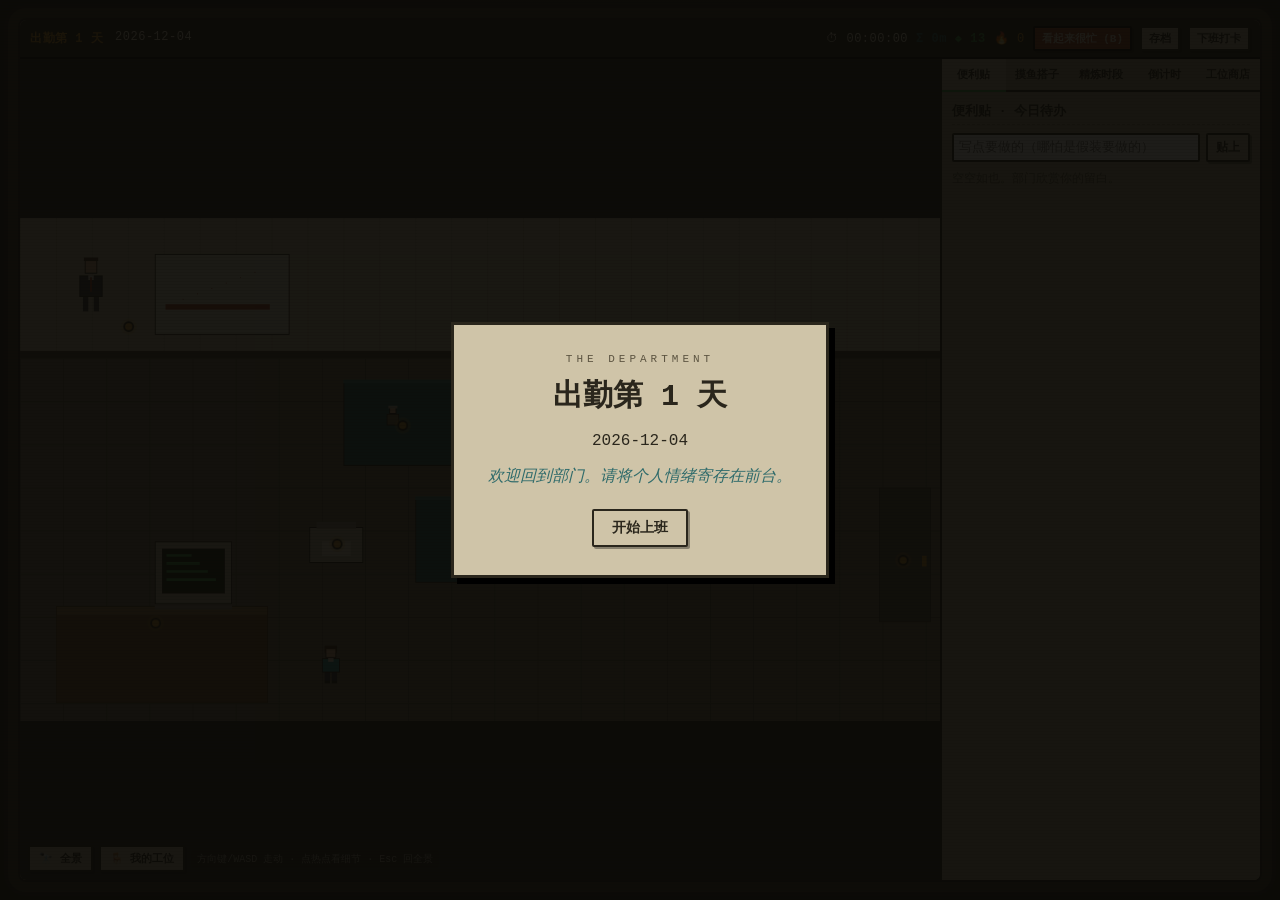
<file: index.html>
<!DOCTYPE html>
<html lang="zh-CN">
<head>
  <meta charset="UTF-8" />
  <meta name="viewport" content="width=device-width, initial-scale=1.0" />
  <title>THE DEPARTMENT — 部门</title>
  <link rel="stylesheet" href="./css/styles.css" />
</head>
<body>
  <!-- CRT 外壳：占位，可被 assets/ui-crt-bezel.png 替换 -->
  <div id="crt">
    <div id="app">
      <!-- 顶栏：日期 / 出勤 / 工分 / 连续出勤 -->
      <header id="topbar">
        <div class="tb-left">
          <span id="tb-day">出勤第 — 天</span>
          <span id="tb-date">————</span>
        </div>
        <div class="tb-right">
          <span id="tb-clock" title="今日在岗时长">⏱ 00:00:00</span>
          <span id="tb-total" title="截止目前累计在岗时长（含今天）">Σ 0m</span>
          <span id="tb-gongfen" title="工时">◆ 0</span>
          <span id="tb-streak" title="连续出勤">🔥 0</span>
          <button id="btn-bosskey" title="老板键：按 B 或 ` 快速切换，任意键恢复">看起来很忙 (B)</button>
          <button id="btn-saveio" title="导出/导入存档（换设备、清缓存的兜底）">存档</button>
          <button id="btn-clockout" title="下班打卡">下班打卡</button>
        </div>
      </header>

      <main id="main">
        <!-- 左：工位场景 -->
        <section id="stage-wrap">
          <div id="stage"><!-- 场景与精灵由 scene.js 注入 --></div>
          <div id="bubble" class="hidden"><span id="bubble-text"></span></div>
        </section>

        <!-- 右：工具面板 -->
        <aside id="tools">
          <nav id="tabs">
            <button class="tab active" data-tab="sticky">便利贴</button>
            <button class="tab" data-tab="pet">摸鱼搭子</button>
            <button class="tab" data-tab="pomodoro">精炼时段</button>
            <button class="tab" data-tab="countdown">倒计时</button>
            <button class="tab" data-tab="shop">工位商店</button>
          </nav>
          <div class="tabpanes">
            <div class="pane active" data-pane="sticky" id="pane-sticky"></div>
            <div class="pane" data-pane="pet" id="pane-pet"></div>
            <div class="pane" data-pane="pomodoro" id="pane-pomodoro"></div>
            <div class="pane" data-pane="countdown" id="pane-countdown"></div>
            <div class="pane" data-pane="shop" id="pane-shop"></div>
          </div>
        </aside>
      </main>
    </div>

    <!-- 扫描线 / 暗角 后处理层 -->
    <div id="crt-fx"></div>
  </div>

  <!-- 早安屏 -->
  <div id="screen-morning" class="screen hidden">
    <div class="screen-card">
      <div class="screen-head">THE DEPARTMENT</div>
      <h1 id="morning-day">新的一天</h1>
      <p id="morning-date"></p>
      <p id="morning-quip" class="quip"></p>
      <button id="btn-start-day">开始上班</button>
    </div>
  </div>

  <!-- 下班结算屏 -->
  <div id="screen-summary" class="screen hidden">
    <div class="screen-card">
      <div class="screen-head">今 日 考 勤 单</div>
      <h1>下班</h1>
      <ul id="summary-stats"></ul>
      <p id="summary-quip" class="quip"></p>
      <button id="btn-close-summary">打卡离开</button>
    </div>
  </div>

  <!-- 老板键假屏 -->
  <div id="bosskey" class="hidden">
    <div id="bosskey-fake"><!-- bosskey.js 注入假报表，可被 assets/ui-bosskey-fakescreen.png 替换 --></div>
    <div id="bosskey-hint">按任意键 / 点击 恢复</div>
  </div>

  <script type="module" src="./js/main.js"></script>
</body>
</html>
</file>
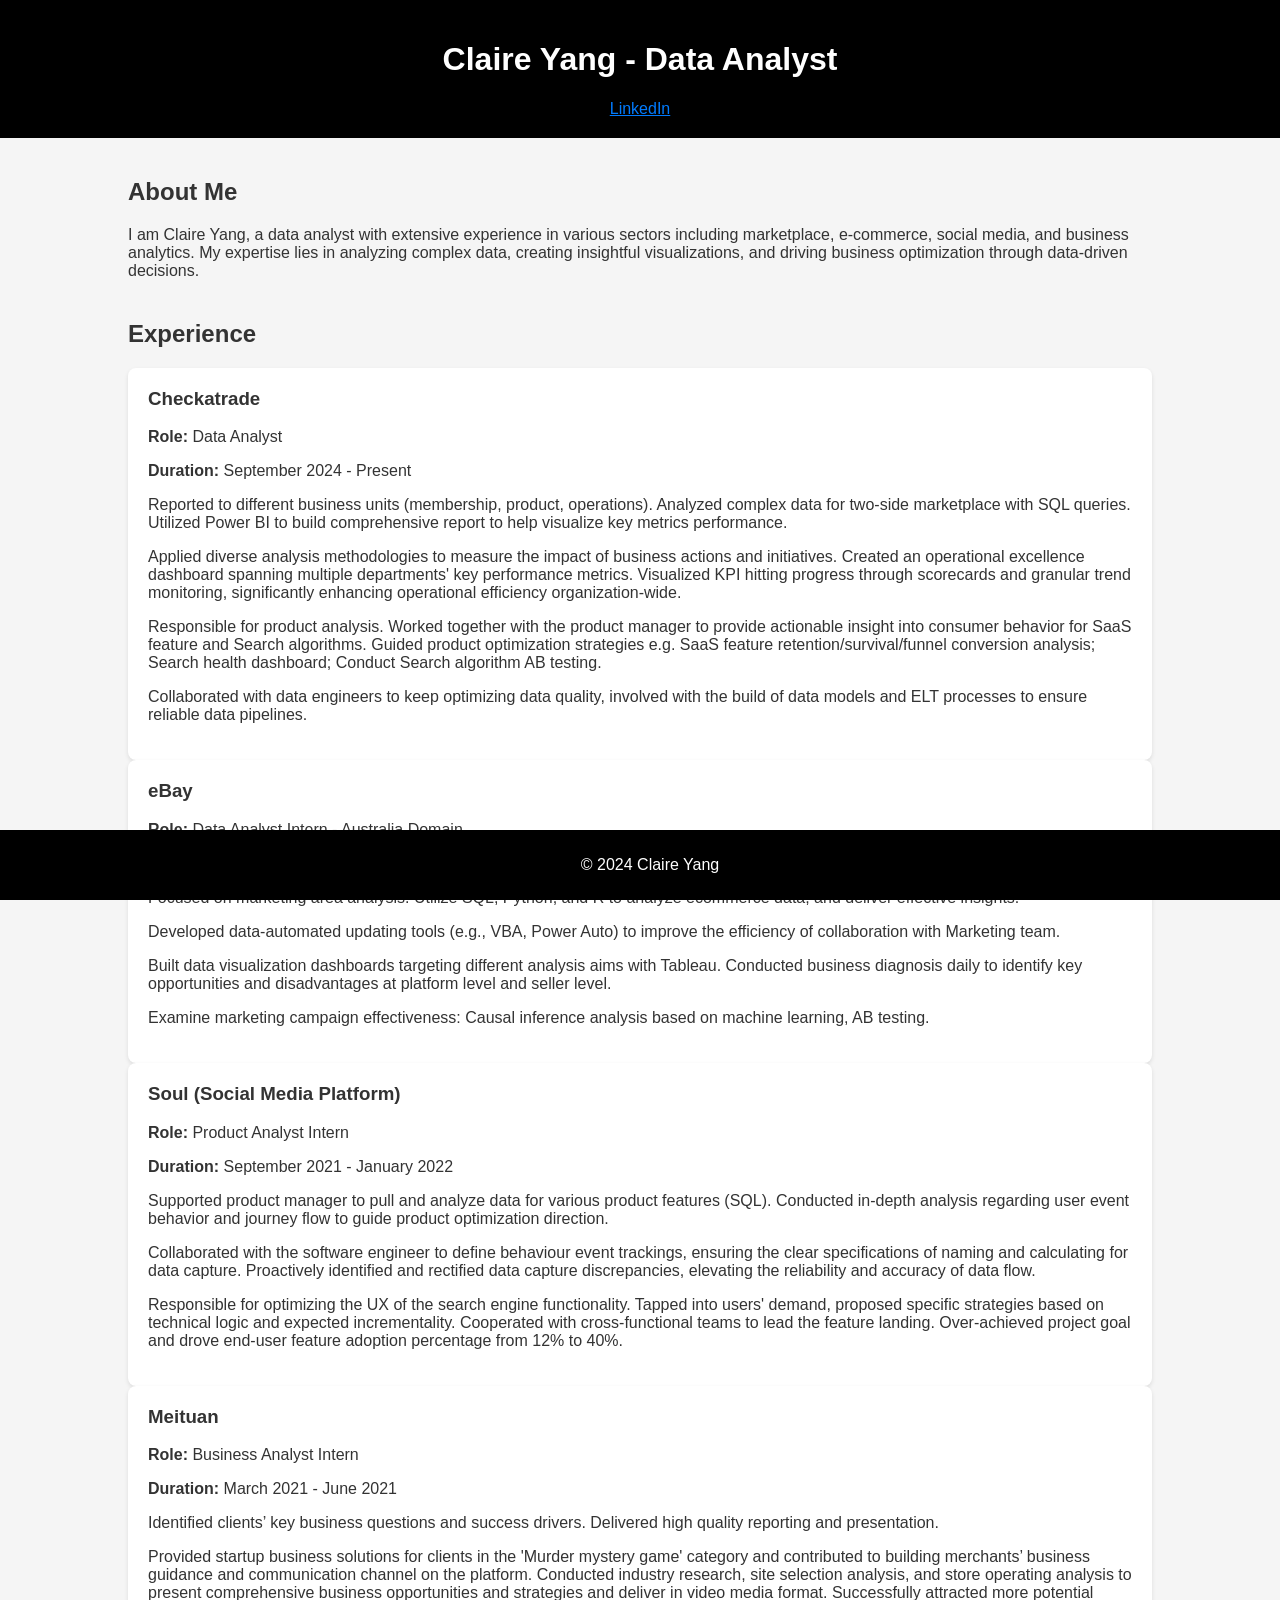
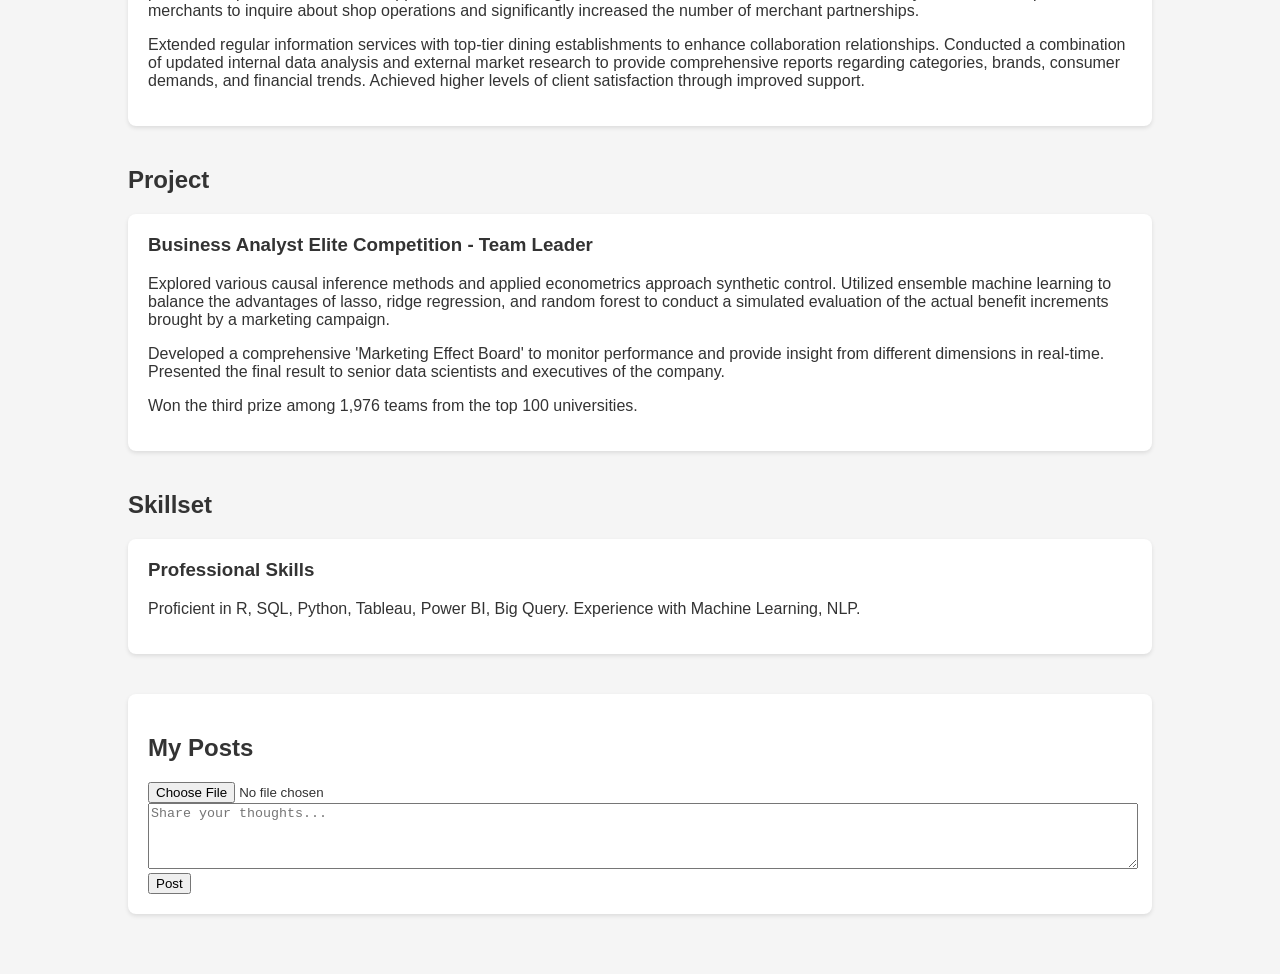
<file: qq.html>
<!DOCTYPE html>
<html lang="en">
<head>
    <meta charset="UTF-8">
    <meta name="viewport" content="width=device-width, initial-scale=1.0">
    <title>Claire Yang - Data Analyst</title>
    <style>
        body {
            font-family: Arial, sans-serif;
            margin: 0;
            padding: 0;
            background-color: #f5f5f5;
            color: #333;
        }
        header {
            background-color: #000;
            color: #fff;
            padding: 20px;
            text-align: center;
        }
        header h1 {
            color: #fff;
        }
        .container {
            width: 80%;
            margin: 0 auto;
            padding: 20px;
        }
        h1, h2, h3 {
            color: #333;
        }
        .section {
            margin-bottom: 40px;
        }
        .experience, .project, .skills, .posts-section {
            background-color: #fff;
            padding: 20px;
            border-radius: 8px;
            box-shadow: 0 2px 4px rgba(0, 0, 0, 0.1);
        }
        .experience h3, .project h3, .skills h3 {
            margin-top: 0;
        }
        footer {
            background-color: #000;
            color: #fff;
            text-align: center;
            padding: 10px;
            position: fixed;
            width: 100%;
            bottom: 0;
        }
        a {
            color: #007bff;
        }
        .post {
            border: 1px solid #ccc;
            padding: 10px;
            margin-bottom: 10px;
            border-radius: 8px;
            background-color: #f9f9f9;
            position: relative;
        }
        .post img {
            max-width: 400px; /* 限制图片最大宽度为 200px */
            max-height: 400px; /* 限制图片最大高度为 200px */
            height: auto;
            display: block;
            margin-top: 10px;
        }
        .delete-btn {
            position: absolute;
            top: 10px;
            right: 10px;
            background: #ff4d4d;
            color: #fff;
            border: none;
            border-radius: 4px;
            cursor: pointer;
        }
    </style>
</head>
<body>

<header>
    <h1>Claire Yang - Data Analyst</h1>
    <nav>
        <a href="https://www.linkedin.com/in/claire-yang-a37245169/" target="_blank">LinkedIn</a>
    </nav>
</header>

<div class="container">
    <section class="section">
        <h2>About Me</h2>
        <p>I am Claire Yang, a data analyst with extensive experience in various sectors including marketplace, e-commerce, social media, and business analytics. My expertise lies in analyzing complex data, creating insightful visualizations, and driving business optimization through data-driven decisions.</p>
    </section>

    <section class="section">
        <h2>Experience</h2>
        <div class="experience">
            <h3>Checkatrade</h3>
            <p><strong>Role:</strong> Data Analyst</p>
            <p><strong>Duration:</strong> September 2024 - Present</p>
            <p>Reported to different business units (membership, product, operations). Analyzed complex data for two-side marketplace with SQL queries. Utilized Power BI to build comprehensive report to help visualize key metrics performance.</p>
            <p>Applied diverse analysis methodologies to measure the impact of business actions and initiatives. Created an operational excellence dashboard spanning multiple departments' key performance metrics. Visualized KPI hitting progress through scorecards and granular trend monitoring, significantly enhancing operational efficiency organization-wide.</p>
            <p>Responsible for product analysis. Worked together with the product manager to provide actionable insight into consumer behavior for SaaS feature and Search algorithms. Guided product optimization strategies e.g. SaaS feature retention/survival/funnel conversion analysis; Search health dashboard; Conduct Search algorithm AB testing.</p>
            <p>Collaborated with data engineers to keep optimizing data quality, involved with the build of data models and ELT processes to ensure reliable data pipelines.</p>
        </div>

        <div class="experience">
            <h3>eBay</h3>
            <p><strong>Role:</strong> Data Analyst Intern - Australia Domain</p>
            <p><strong>Duration:</strong> August 2020 - May 2021</p>
            <p>Focused on marketing area analysis. Utilize SQL, Python, and R to analyze ecommerce data, and deliver effective insights.</p>
            <p>Developed data-automated updating tools (e.g., VBA, Power Auto) to improve the efficiency of collaboration with Marketing team.</p>
            <p>Built data visualization dashboards targeting different analysis aims with Tableau. Conducted business diagnosis daily to identify key opportunities and disadvantages at platform level and seller level.</p>
            <p>Examine marketing campaign effectiveness: Causal inference analysis based on machine learning, AB testing.</p>
        </div>

        <div class="experience">
            <h3>Soul (Social Media Platform)</h3>
            <p><strong>Role:</strong> Product Analyst Intern</p>
            <p><strong>Duration:</strong> September 2021 - January 2022</p>
            <p>Supported product manager to pull and analyze data for various product features (SQL). Conducted in-depth analysis regarding user event behavior and journey flow to guide product optimization direction.</p>
            <p>Collaborated with the software engineer to define behaviour event trackings, ensuring the clear specifications of naming and calculating for data capture. Proactively identified and rectified data capture discrepancies, elevating the reliability and accuracy of data flow.</p>
            <p>Responsible for optimizing the UX of the search engine functionality. Tapped into users' demand, proposed specific strategies based on technical logic and expected incrementality. Cooperated with cross-functional teams to lead the feature landing. Over-achieved project goal and drove end-user feature adoption percentage from 12% to 40%.</p>
        </div>

        <div class="experience">
            <h3>Meituan</h3>
            <p><strong>Role:</strong> Business Analyst Intern</p>
            <p><strong>Duration:</strong> March 2021 - June 2021</p>
            <p>Identified clients’ key business questions and success drivers. Delivered high quality reporting and presentation.</p>
            <p>Provided startup business solutions for clients in the 'Murder mystery game' category and contributed to building merchants’ business guidance and communication channel on the platform. Conducted industry research, site selection analysis, and store operating analysis to present comprehensive business
 opportunities and strategies and deliver in video media format. Successfully attracted more potential merchants to inquire about shop operations and significantly increased the number of merchant partnerships.</p>
            <p>Extended regular information services with top-tier dining establishments to enhance collaboration relationships. Conducted a combination of updated internal data analysis and external market research to provide comprehensive reports regarding categories, brands, consumer demands, and financial trends. Achieved higher levels of client satisfaction through improved support.</p>
        </div>
    </section>

    <section class="section">
        <h2>Project</h2>
        <div class="project">
            <h3>Business Analyst Elite Competition - Team Leader</h3>
            <p>Explored various causal inference methods and applied econometrics approach synthetic control. Utilized ensemble machine learning to balance the advantages of lasso, ridge regression, and random forest to conduct a simulated evaluation of the actual benefit increments brought by a marketing campaign.</p>
            <p>Developed a comprehensive 'Marketing Effect Board' to monitor performance and provide insight from different dimensions in real-time. Presented the final result to senior data scientists and executives of the company.</p>
            <p>Won the third prize among 1,976 teams from the top 100 universities.</p>
        </div>
    </section>

    <section class="section">
        <h2>Skillset</h2>
        <div class="skills">
            <h3>Professional Skills</h3>
            <p>Proficient in R, SQL, Python, Tableau, Power BI, Big Query. Experience with Machine Learning, NLP.</p>
        </div>
    </section>

    <section class="section posts-section">
        <h2>My Posts</h2>
        <div id="posts">
            <!-- Posts will be dynamically added here -->
        </div>
        <input type="file" id="fileInput" accept="image/*">
        <textarea id="postContent" rows="4" style="width: 100%;" placeholder="Share your thoughts..."></textarea>
        <button onclick="addPost()">Post</button>
    </section>
</div>

<footer>
    <p>&copy; 2024 Claire Yang</p>
</footer>

<script>
    function addPost() {
        const content = document.getElementById('postContent').value;
        const fileInput = document.getElementById('fileInput');
        const postsDiv = document.getElementById('posts');

        if (content.trim() || fileInput.files.length > 0) {
            const postDiv = document.createElement('div');
            postDiv.className = 'post';

            const postText = document.createElement('p');
            postText.textContent = content;
            postDiv.appendChild(postText);

            if (fileInput.files.length > 0) {
                const file = fileInput.files[0];
                const image = document.createElement('img');
                image.src = URL.createObjectURL(file);
                image.style.maxWidth = '200px'; // 设置图片最大宽度为 200px
                image.style.maxHeight = '200px'; // 设置图片最大高度为 200px
                image.style.height = 'auto';
                image.style.display = 'block';
                image.style.marginTop = '10px';
                postDiv.appendChild(image);
            }

            const deleteBtn = document.createElement('button');
            deleteBtn.textContent = 'Delete';
            deleteBtn.className = 'delete-btn';
            deleteBtn.onclick = function() {
                postsDiv.removeChild(postDiv);
            };
            postDiv.appendChild(deleteBtn);

            postsDiv.appendChild(postDiv);

            document.getElementById('postContent').value = '';
            fileInput.value = ''; // 重置文件输入
        }
    }    // Function to save posts to localStorage
    function savePosts() {
        const postsDiv = document.getElementById('posts');
        const posts = postsDiv.innerHTML;
        localStorage.setItem('userPosts', posts);
    }

    // Function to load saved posts from localStorage
    function loadPosts() {
        const postsDiv = document.getElementById('posts');
        const savedPosts = localStorage.getItem('userPosts');
        if (savedPosts) {
            postsDiv.innerHTML = savedPosts;
            // Add event listeners to delete buttons of loaded posts
            const deleteButtons = postsDiv.querySelectorAll('.delete-btn');
            deleteButtons.forEach(deleteBtn => {
                deleteBtn.onclick = function() {
                    postsDiv.removeChild(deleteBtn.parentElement);
                    savePosts(); // Update storage after deleting a post
                };
            });
        }
    }

    // Load saved posts when the page loads
    window.onload = function() {
        loadPosts();
    };
</script>

</body>
</html>
</file>
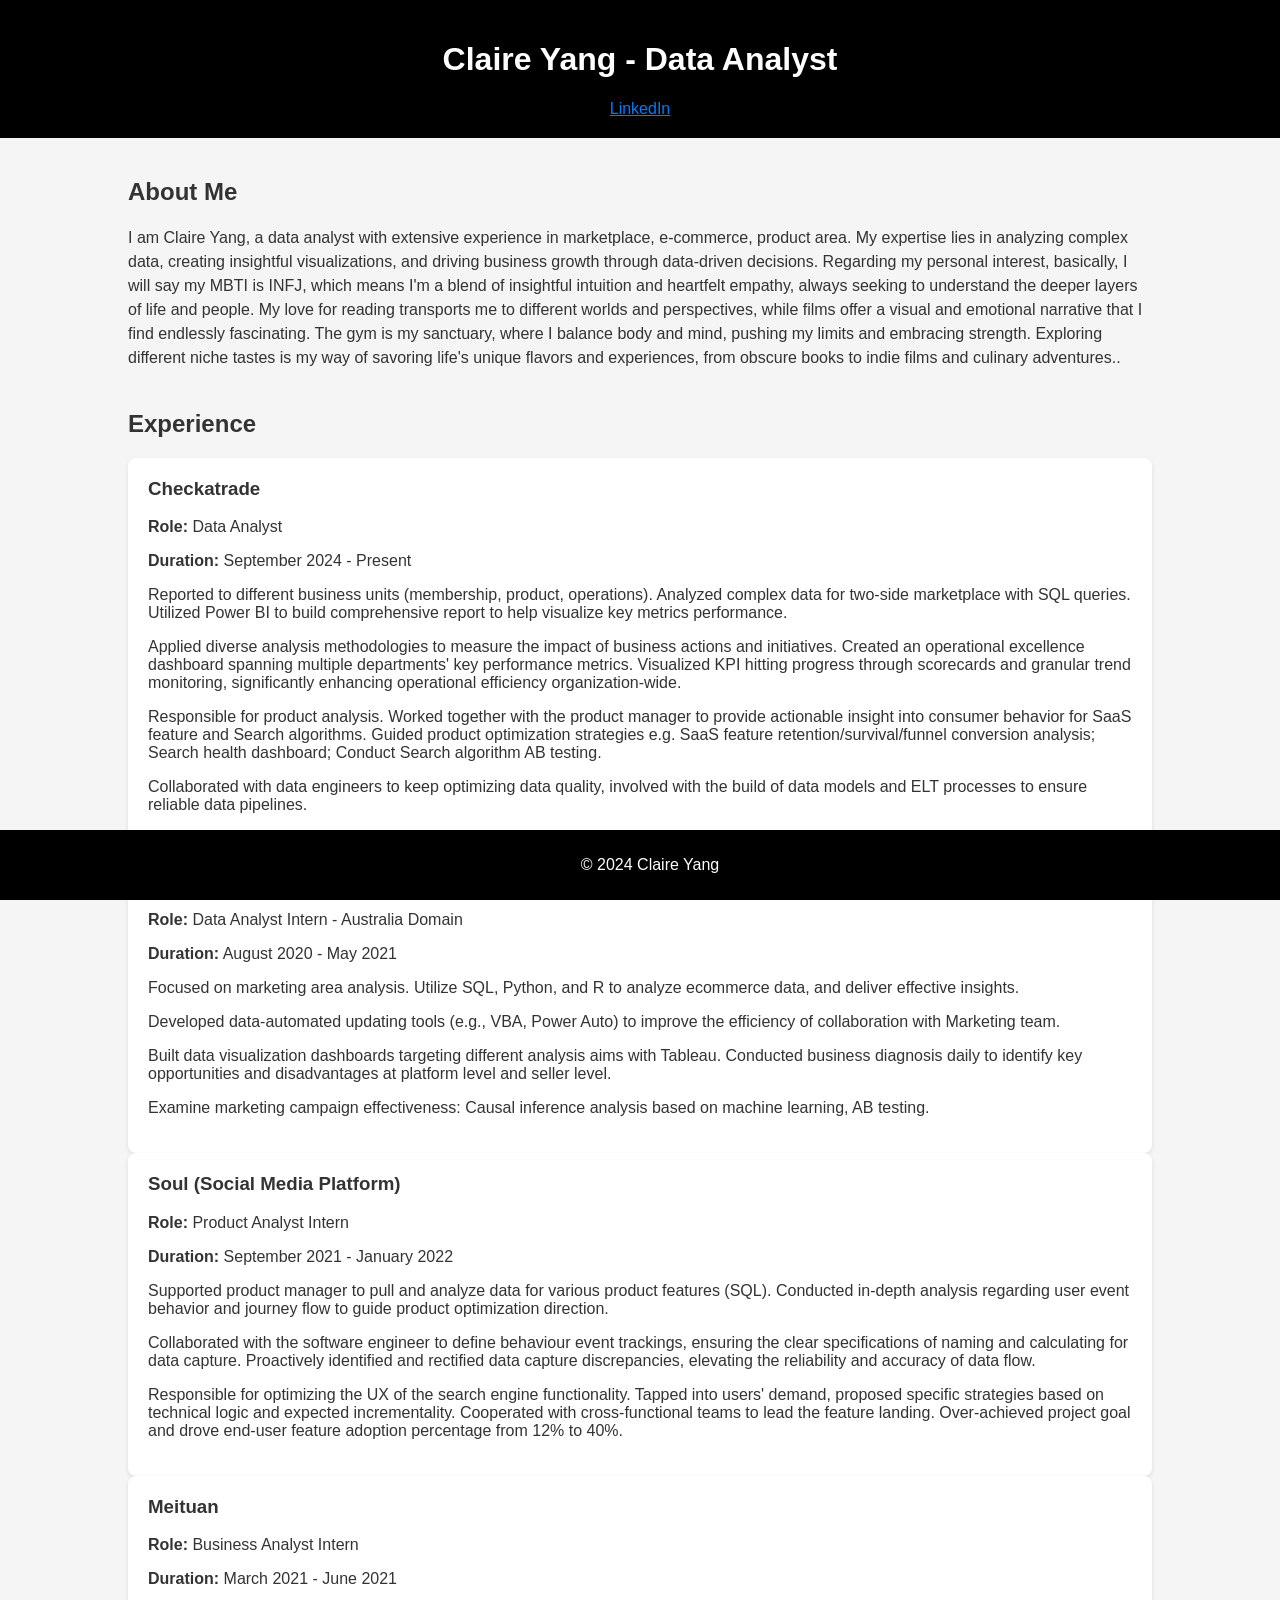
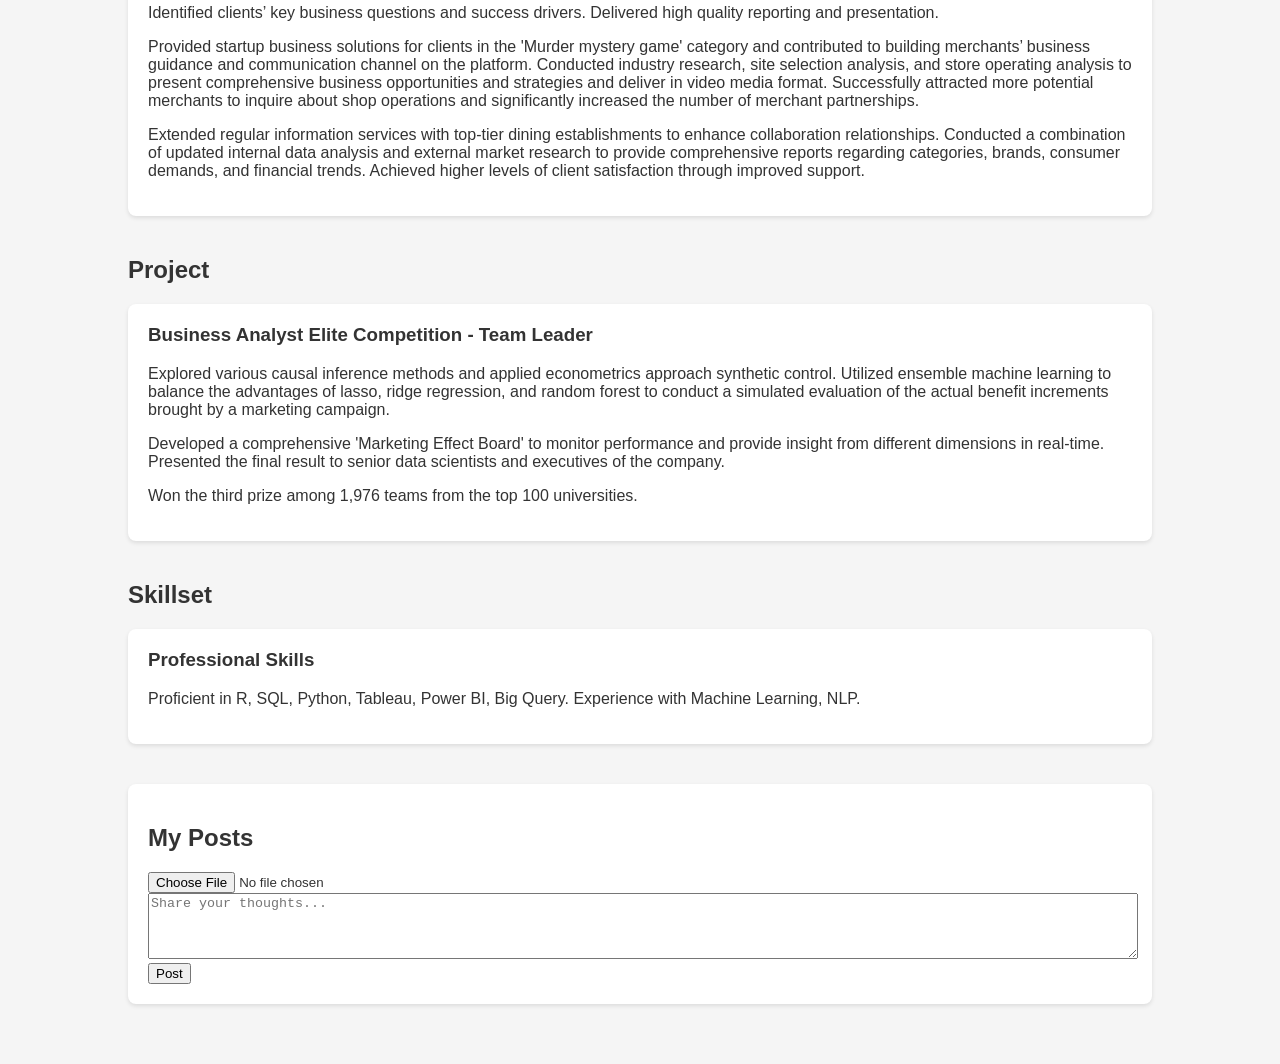
<file: qqq.html>
<!DOCTYPE html>
<html lang="en">
<head>
    <meta charset="UTF-8">
    <meta name="viewport" content="width=device-width, initial-scale=1.0">
    <title>Claire Yang - Data Analyst</title>
    <style>
        body {
            font-family: Arial, sans-serif;
            margin: 0;
            padding: 5;
            background-color: #f5f5f5;
            color: #333;
        }
        header {
            background-color: #000;
            color: #fff;
            padding: 20px;
            text-align: center;
        }
        header h1 {
            color: #fff;
        }
        .container {
            width: 80%;
            margin: 0 auto;
            padding: 20px;
        }
        h1, h2, h3 {
            color: #333;
        }
        .section {
            margin-bottom: 40px;
        }
        .experience, .project, .skills, .posts-section {
            background-color: #fff;
            padding: 20px;
            border-radius: 8px;
            box-shadow: 0 2px 4px rgba(0, 0, 0, 0.1);
        }
        .experience h3, .project h3, .skills h3 {
            margin-top: 0;
        }
        footer {
            background-color: #000;
            color: #fff;
            text-align: center;
            padding: 10px;
            position: fixed;
            width: 100%;
            bottom: 0;
        }
        a {
            color: #007bff;
        }
        .post {
            border: 1px solid #ccc;
            padding: 10px;
            margin-bottom: 10px;
            border-radius: 8px;
            background-color: #f9f9f9;
            position: relative;
        }
        .post img {
            max-width: 400px; /* Limiting image size */
            max-height: 400px;
            height: auto;
            display: block;
            margin-top: 10px;
        }
        .delete-btn {
            position: absolute;
            top: 10px;
            right: 10px;
            background: #ff4d4d;
            color: #fff;
            border: none;
            border-radius: 4px;
            cursor: pointer;
        }
        .line-height-1-5 {
            line-height: 1.5;
        }
    </style>
</head>
<body>

<header>
    <h1>Claire Yang - Data Analyst</h1>
    <nav>
        <a href="https://www.linkedin.com/in/claire-yang-a37245169/" target="_blank">LinkedIn</a>
    </nav>
</header>

<div class="container">
    <section class="section">
        <h2>About Me</h2>
        <p class="line-height-1-5">I am Claire Yang, a data analyst with extensive experience in marketplace, e-commerce, product area. My expertise lies in analyzing complex data, creating insightful visualizations, and driving business growth through data-driven decisions. Regarding my personal interest, basically, I will say my MBTI is INFJ, which means I'm a blend of insightful intuition and heartfelt empathy, always seeking to understand the deeper layers of life and people. My love for reading transports me to different worlds and perspectives, while films offer a visual and emotional narrative that I find endlessly fascinating. The gym is my sanctuary, where I balance body and mind, pushing my limits and embracing strength. Exploring different niche tastes is my way of savoring life's unique flavors and experiences, from obscure books to indie films and culinary adventures..</p>
    </section>
<section class="section">
        <h2>Experience</h2>
        <div class="experience">
            <h3>Checkatrade</h3>
            <p><strong>Role:</strong> Data Analyst</p>
            <p><strong>Duration:</strong> September 2024 - Present</p>
            <p>Reported to different business units (membership, product, operations). Analyzed complex data for two-side marketplace with SQL queries. Utilized Power BI to build comprehensive report to help visualize key metrics performance.</p>
            <p>Applied diverse analysis methodologies to measure the impact of business actions and initiatives. Created an operational excellence dashboard spanning multiple departments' key performance metrics. Visualized KPI hitting progress through scorecards and granular trend monitoring, significantly enhancing operational efficiency organization-wide.</p>
            <p>Responsible for product analysis. Worked together with the product manager to provide actionable insight into consumer behavior for SaaS feature and Search algorithms. Guided product optimization strategies e.g. SaaS feature retention/survival/funnel conversion analysis; Search health dashboard; Conduct Search algorithm AB testing.</p>
            <p>Collaborated with data engineers to keep optimizing data quality, involved with the build of data models and ELT processes to ensure reliable data pipelines.</p>
        </div>

        <div class="experience">
            <h3>eBay</h3>
            <p><strong>Role:</strong> Data Analyst Intern - Australia Domain</p>
            <p><strong>Duration:</strong> August 2020 - May 2021</p>
            <p>Focused on marketing area analysis. Utilize SQL, Python, and R to analyze ecommerce data, and deliver effective insights.</p>
            <p>Developed data-automated updating tools (e.g., VBA, Power Auto) to improve the efficiency of collaboration with Marketing team.</p>
            <p>Built data visualization dashboards targeting different analysis aims with Tableau. Conducted business diagnosis daily to identify key opportunities and disadvantages at platform level and seller level.</p>
            <p>Examine marketing campaign effectiveness: Causal inference analysis based on machine learning, AB testing.</p>
        </div>

        <div class="experience">
            <h3>Soul (Social Media Platform)</h3>
            <p><strong>Role:</strong> Product Analyst Intern</p>
            <p><strong>Duration:</strong> September 2021 - January 2022</p>
            <p>Supported product manager to pull and analyze data for various product features (SQL). Conducted in-depth analysis regarding user event behavior and journey flow to guide product optimization direction.</p>
            <p>Collaborated with the software engineer to define behaviour event trackings, ensuring the clear specifications of naming and calculating for data capture. Proactively identified and rectified data capture discrepancies, elevating the reliability and accuracy of data flow.</p>
            <p>Responsible for optimizing the UX of the search engine functionality. Tapped into users' demand, proposed specific strategies based on technical logic and expected incrementality. Cooperated with cross-functional teams to lead the feature landing. Over-achieved project goal and drove end-user feature adoption percentage from 12% to 40%.</p>
        </div>

        <div class="experience">
            <h3>Meituan</h3>
            <p><strong>Role:</strong> Business Analyst Intern</p>
            <p><strong>Duration:</strong> March 2021 - June 2021</p>
            <p>Identified clients’ key business questions and success drivers. Delivered high quality reporting and presentation.</p>
            <p>Provided startup business solutions for clients in the 'Murder mystery game' category and contributed to building merchants’ business guidance and communication channel on the platform. Conducted industry research, site selection analysis, and store operating analysis to present comprehensive business opportunities and strategies and deliver in video media format. Successfully attracted more potential merchants to inquire about shop operations and significantly increased the number of merchant partnerships.</p>
            <p>Extended regular information services with top-tier dining establishments to enhance collaboration relationships. Conducted a combination of updated internal data analysis and external market research to provide comprehensive reports regarding categories, brands, consumer demands, and financial trends. Achieved higher levels of client satisfaction through improved support.</p>
        </div>


  
    </section>

    <section class="section">
        <h2>Project</h2>
        <div class="project">
            <h3>Business Analyst Elite Competition - Team Leader</h3>
            <p>Explored various causal inference methods and applied econometrics approach synthetic control. Utilized ensemble machine learning to balance the advantages of lasso, ridge regression, and random forest to conduct a simulated evaluation of the actual benefit increments brought by a marketing campaign.</p>
            <p>Developed a comprehensive 'Marketing Effect Board' to monitor performance and provide insight from different dimensions in real-time. Presented the final result to senior data scientists and executives of the company.</p>
            <p>Won the third prize among 1,976 teams from the top 100 universities.</p>
        </div>

        <!-- Add more project sections if needed -->
    </section>

    <section class="section">
        <h2>Skillset</h2>
        <div class="skills">
            <h3>Professional Skills</h3>
            <p>Proficient in R, SQL, Python, Tableau, Power BI, Big Query. Experience with Machine Learning, NLP.</p>
        </div>

        <!-- Add more skillset sections if needed -->
    </section>

    <section class="section posts-section">
        <h2>My Posts</h2>
        <div id="posts">
            <!-- Posts will be dynamically added here -->
        </div>
        <input type="file" id="fileInput" accept="image/*">
        <textarea id="postContent" rows="4" style="width: 100%;" placeholder="Share your thoughts..."></textarea>
        <button onclick="addPost()">Post</button>
    </section>
</div>

<footer>
    <p>&copy; 2024 Claire Yang</p>
</footer>

<script>
    // Function to add a new post
    function addPost() {
        const content = document.getElementById('postContent').value;
        const fileInput = document.getElementById('fileInput');
        const postsDiv = document.getElementById('posts');
        
        if (content.trim() || fileInput.files.length > 0) {
            const postDiv = document.createElement('div');
            postDiv.className = 'post';

            const postText = document.createElement('p');
            postText.textContent = content;
            postDiv.appendChild(postText);

            if (fileInput.files.length > 0) {
                const file = fileInput.files[0];
                const image = document.createElement('img');
                image.src = URL.createObjectURL(file);
                image.style.maxWidth = '200px'; // Limiting image size
                image.style.maxHeight = '200px';
                image.style.height = 'auto';
                image.style.display = 'block';
                image.style.marginTop = '10px';
                postDiv.appendChild(image);
            }

            const deleteBtn = document.createElement('button');
            deleteBtn.textContent = 'Delete';
            deleteBtn.className = 'delete-btn';
            deleteBtn.onclick = function() {
                postsDiv.removeChild(postDiv);
                savePosts(); // Update storage after deleting a post
            };
            postDiv.appendChild(deleteBtn);

            postsDiv.appendChild(postDiv);
            savePosts(); // Update storage after adding a new post

            document.getElementById('postContent').value = '';
            fileInput.value = ''; // Reset file input
        }
    }

    // Function to save posts to localStorage
    function savePosts() {
        const postsDiv = document.getElementById('posts');
        const posts = postsDiv.innerHTML;
        localStorage.setItem('userPosts', posts);
    }

    // Function to load saved posts from localStorage
    function loadPosts() {
        const postsDiv = document.getElementById('posts');
        const savedPosts = localStorage.getItem('userPosts');
        if (savedPosts) {
            postsDiv.innerHTML = savedPosts;
            // Add delete button for each saved post
            const deleteButtons = postsDiv.getElementsByClassName('delete-btn');
            for (let i = 0; i < deleteButtons.length; i++) {
                deleteButtons[i].onclick = function() {
                    postsDiv.removeChild(deleteButtons[i].parentNode);
                    savePosts(); // Update storage after deleting a post
                };
            }
        }
    }

    // Load saved posts when the page loads
    window.onload = function() {
        loadPosts();
    };
</script>

</body>
</html>
</file>
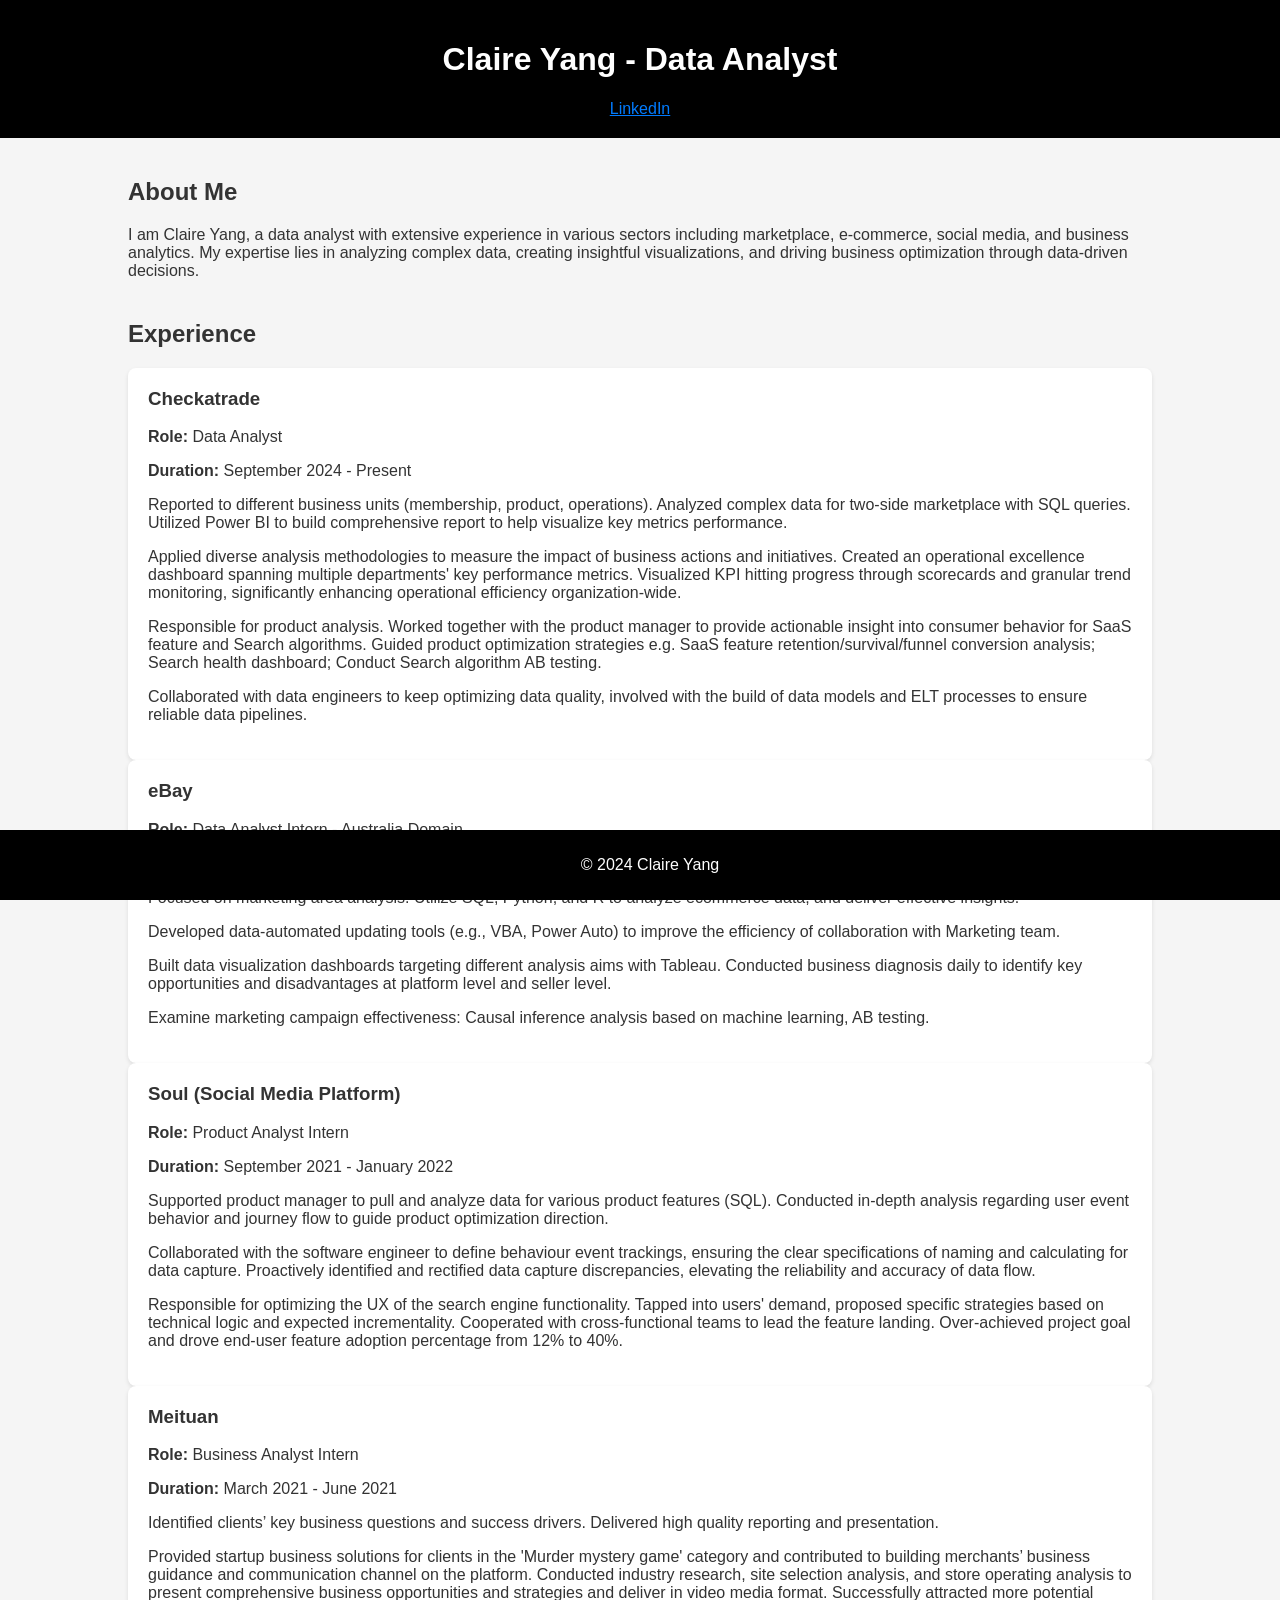
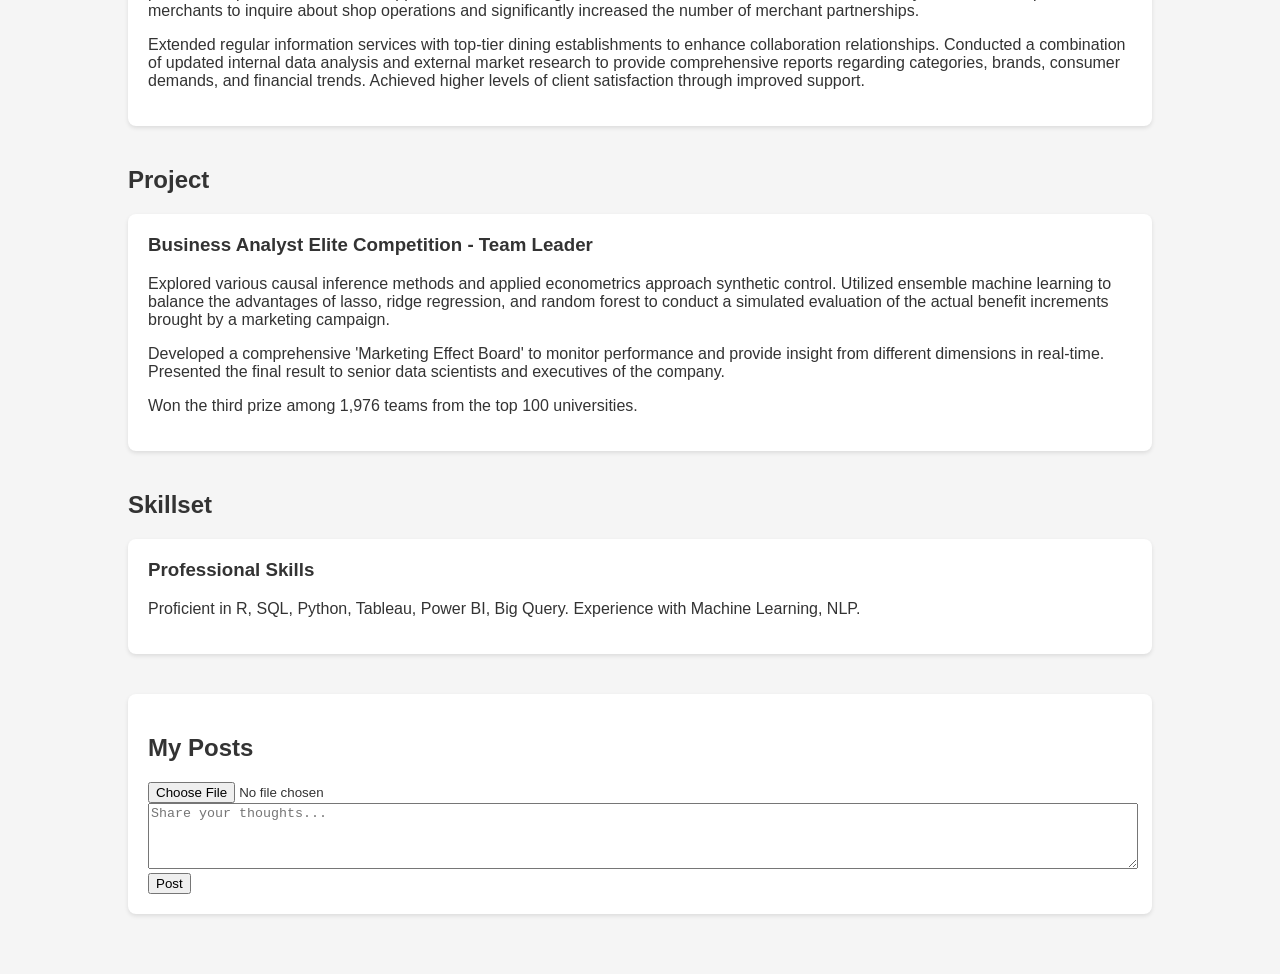
<file: test-1.html>
<!DOCTYPE html>
<html lang="en">
<head>
    <meta charset="UTF-8">
    <meta name="viewport" content="width=device-width, initial-scale=1.0">
    <title>Claire Yang - Data Analyst</title>
    <style>
        body {
            font-family: Arial, sans-serif;
            margin: 0;
            padding: 0;
            background-color: #f5f5f5;
            color: #333;
        }
        header {
            background-color: #000;
            color: #fff;
            padding: 20px;
            text-align: center;
        }
        header h1 {
            color: #fff;
        }
        .container {
            width: 80%;
            margin: 0 auto;
            padding: 20px;
        }
        h1, h2, h3 {
            color: #333;
        }
        .section {
            margin-bottom: 40px;
        }
        .experience, .project, .skills, .posts-section {
            background-color: #fff;
            padding: 20px;
            border-radius: 8px;
            box-shadow: 0 2px 4px rgba(0, 0, 0, 0.1);
        }
        .experience h3, .project h3, .skills h3 {
            margin-top: 0;
        }
        footer {
            background-color: #000;
            color: #fff;
            text-align: center;
            padding: 10px;
            position: fixed;
            width: 100%;
            bottom: 0;
        }
        a {
            color: #007bff;
        }
        .post {
            border: 1px solid #ccc;
            padding: 10px;
            margin-bottom: 10px;
            border-radius: 8px;
            background-color: #f9f9f9;
            position: relative;
        }
        .post img {
            max-width: 100%;
            height: auto;
            display: block;
            margin-top: 10px;
        }
        .delete-btn {
            position: absolute;
            top: 10px;
            right: 10px;
            background: #ff4d4d;
            color: #fff;
            border: none;
            border-radius: 4px;
            cursor: pointer;
        }
    </style>
</head>
<body>

<header>
    <h1>Claire Yang - Data Analyst</h1>
    <nav>
        <a href="https://www.linkedin.com/in/claire-yang-a37245169/" target="_blank">LinkedIn</a>
    </nav>
</header>

<div class="container">
    <section class="section">
        <h2>About Me</h2>
        <p>I am Claire Yang, a data analyst with extensive experience in various sectors including marketplace, e-commerce, social media, and business analytics. My expertise lies in analyzing complex data, creating insightful visualizations, and driving business optimization through data-driven decisions.</p>
    </section>

    <section class="section">
        <h2>Experience</h2>
        <div class="experience">
            <h3>Checkatrade</h3>
            <p><strong>Role:</strong> Data Analyst</p>
            <p><strong>Duration:</strong> September 2024 - Present</p>
            <p>Reported to different business units (membership, product, operations). Analyzed complex data for two-side marketplace with SQL queries. Utilized Power BI to build comprehensive report to help visualize key metrics performance.</p>
            <p>Applied diverse analysis methodologies to measure the impact of business actions and initiatives. Created an operational excellence dashboard spanning multiple departments' key performance metrics. Visualized KPI hitting progress through scorecards and granular trend monitoring, significantly enhancing operational efficiency organization-wide.</p>
            <p>Responsible for product analysis. Worked together with the product manager to provide actionable insight into consumer behavior for SaaS feature and Search algorithms. Guided product optimization strategies e.g. SaaS feature retention/survival/funnel conversion analysis; Search health dashboard; Conduct Search algorithm AB testing.</p>
            <p>Collaborated with data engineers to keep optimizing data quality, involved with the build of data models and ELT processes to ensure reliable data pipelines.</p>
        </div>

        <div class="experience">
            <h3>eBay</h3>
            <p><strong>Role:</strong> Data Analyst Intern - Australia Domain</p>
            <p><strong>Duration:</strong> August 2020 - May 2021</p>
            <p>Focused on marketing area analysis. Utilize SQL, Python, and R to analyze ecommerce data, and deliver effective insights.</p>
            <p>Developed data-automated updating tools (e.g., VBA, Power Auto) to improve the efficiency of collaboration with Marketing team.</p>
            <p>Built data visualization dashboards targeting different analysis aims with Tableau. Conducted business diagnosis daily to identify key opportunities and disadvantages at platform level and seller level.</p>
            <p>Examine marketing campaign effectiveness: Causal inference analysis based on machine learning, AB testing.</p>
        </div>

        <div class="experience">
            <h3>Soul (Social Media Platform)</h3>
            <p><strong>Role:</strong> Product Analyst Intern</p>
            <p><strong>Duration:</strong> September 2021 - January 2022</p>
            <p>Supported product manager to pull and analyze data for various product features (SQL). Conducted in-depth analysis regarding user event behavior and journey flow to guide product optimization direction.</p>
            <p>Collaborated with the software engineer to define behaviour event trackings, ensuring the clear specifications of naming and calculating for data capture. Proactively identified and rectified data capture discrepancies, elevating the reliability and accuracy of data flow.</p>
            <p>Responsible for optimizing the UX of the search engine functionality. Tapped into users' demand, proposed specific strategies based on technical logic and expected incrementality. Cooperated with cross-functional teams to lead the feature landing. Over-achieved project goal and drove end-user feature adoption percentage from 12% to 40%.</p>
        </div>

        <div class="experience">
            <h3>Meituan</h3>
            <p><strong>Role:</strong> Business Analyst Intern</p>
            <p><strong>Duration:</strong> March 2021 - June 2021</p>
            <p>Identified clients’ key business questions and success drivers. Delivered high quality reporting and presentation.</p>
            <p>Provided startup business solutions for clients in the 'Murder mystery game' category and contributed to building merchants’ business guidance and communication channel on the platform. Conducted industry research, site selection analysis, and store operating analysis to present comprehensive business opportunities and strategies and deliver in video media format. Successfully attracted more potential merchants to inquire about shop operations and significantly increased the number of merchant partnerships.</p>
            <p>Extended regular information services with top-tier dining establishments to enhance collaboration relationships. Conducted a combination of updated internal data analysis and external market research to provide comprehensive reports regarding categories, brands, consumer demands, and financial trends. Achieved higher levels of client satisfaction through improved support.</p>
        </div>
    </section>

    <section class="section">
        <h2>Project</h2>
        <div class="project">
            <h3>Business Analyst Elite Competition - Team Leader</h3>
            <p>Explored various causal inference methods and applied econometrics approach synthetic control. Utilized ensemble machine learning to balance the advantages of lasso, ridge regression, and random forest to conduct a simulated evaluation of the actual benefit increments brought by a marketing campaign.</p>
            <p>Developed a comprehensive 'Marketing Effect Board' to monitor performance and provide insight from different dimensions in real-time. Presented the final result to senior data scientists and executives of the company.</p>
            <p>Won the third prize among 1,976 teams from the top 100 universities.</p>
        </div>
    </section>

    <section class="section">
        <h2>Skillset</h2>
        <div class="skills">
            <h3>Professional Skills</h3>
            <p>Proficient in R, SQL, Python, Tableau, Power BI, Big Query. Experience with Machine Learning, NLP.</p>
        </div>
    </section>

    <section class="section posts-section">
        <h2>My Posts</h2>
        <div id="posts">
            <!-- Posts will be dynamically added here -->
        </div>
        <input type="file" id="fileInput" accept="image/*">
        <textarea id="postContent" rows="4" style="width: 100%;" placeholder="Share your thoughts..."></textarea>
        <button onclick="addPost()">Post</button>
    </section>
</div>

<footer>
    <p>&copy; 2024 Claire Yang</p>
</footer>

<script>
    function addPost() {
        const content = document.getElementById('postContent').value;
        const fileInput = document.getElementById('fileInput');
        const postsDiv = document.getElementById('posts');

        if (content.trim() || fileInput.files.length > 0) {
            const postDiv = document.createElement('div');
            postDiv.className = 'post';

            const postText =
            const postText = document.createElement('p');
            postText.textContent = content;
            postDiv.appendChild(postText);

            if (fileInput.files.length > 0) {
                const reader = new FileReader();
                reader.onload = function (e) {
                    const img = document.createElement('img');
                    img.src = e.target.result;
                    postDiv.appendChild(img);
                }
                reader.readAsDataURL(fileInput.files[0]);
            }

            const deleteBtn = document.createElement('button');
            deleteBtn.textContent = 'Delete';
            deleteBtn.className = 'delete-btn';
            deleteBtn.onclick = function () {
                postsDiv.removeChild(postDiv);
            };
            postDiv.appendChild(deleteBtn);

            postsDiv.appendChild(postDiv);

            // Clear input fields after posting
            document.getElementById('postContent').value = '';
            document.getElementById('fileInput').value = '';
        }
    }
</script>

</body>
</html>
</file>
<file: css/styles.css>
/* ===== THE DEPARTMENT — 90s 办公室复古 CRT 主题 =====
   配色锁在一个小色板里，设计师后续按 art-collaboration-spec 的色板对齐。 */
:root {
  --bg-deep: #15140f;       /* 机箱外壳深色 */
  --bg-beige: #cfc4a8;      /* 米色面板 */
  --bg-beige-dk: #b3a888;
  --ink: #2a261c;           /* 主文字 */
  --ink-soft: #5b5340;
  --crt-green: #3fa34d;     /* CRT 绿 */
  --amber: #d99a2e;         /* 琥珀 */
  --teal: #2f6b6b;
  --rust: #a8472a;
  --line: #8a7f63;
  --hi: #efe7cf;
  --shadow: rgba(0,0,0,.35);
}

* { box-sizing: border-box; }
html, body {
  margin: 0; height: 100%;
  background: var(--bg-deep);
  font-family: "Courier New", ui-monospace, Menlo, monospace;
  color: var(--ink);
  overflow: hidden;
  -webkit-font-smoothing: none;
}
button {
  font-family: inherit; font-weight: bold; cursor: pointer;
  color: var(--ink); background: var(--bg-beige);
  border: 2px solid var(--ink); border-radius: 2px;
  padding: 4px 8px; font-size: 12px;
  box-shadow: 2px 2px 0 var(--shadow);
}
button:active { transform: translate(1px,1px); box-shadow: 1px 1px 0 var(--shadow); }
button:hover { background: var(--hi); }

/* ===== CRT 外壳 ===== */
#crt {
  position: fixed; inset: 0; padding: 18px;
  background:
    radial-gradient(120% 120% at 50% 40%, #2a2820 0%, #15140f 80%);
}
#crt::before { /* 显示器边框：占位，可换 ui-crt-bezel.png */
  content: ""; position: absolute; inset: 8px;
  border: 14px solid #3a362b; border-radius: 18px;
  box-shadow: inset 0 0 40px rgba(0,0,0,.6), 0 0 0 4px #211f18;
  pointer-events: none;
}
#app {
  position: relative; height: 100%;
  display: flex; flex-direction: column;
  background: var(--bg-beige);
  border-radius: 8px; overflow: hidden;
  border: 2px solid #211f18;
}

/* 扫描线 + 暗角（CRT 后处理；走 fallback 插画风时也复用） */
#crt-fx {
  position: absolute; inset: 0; pointer-events: none; z-index: 50; border-radius: 8px;
  background:
    repeating-linear-gradient(0deg, rgba(0,0,0,.10) 0px, rgba(0,0,0,.10) 1px, transparent 1px, transparent 3px),
    radial-gradient(130% 130% at 50% 50%, transparent 60%, rgba(0,0,0,.45) 100%);
  mix-blend-mode: multiply;
}

/* ===== 顶栏 ===== */
#topbar {
  display: flex; justify-content: space-between; align-items: center;
  background: var(--ink); color: var(--hi);
  padding: 6px 10px; font-size: 12px; letter-spacing: .5px;
  border-bottom: 2px solid #000;
}
#topbar .tb-left { display: flex; gap: 12px; }
#topbar .tb-right { display: flex; gap: 8px; align-items: center; }
#tb-day { color: var(--amber); font-weight: bold; }
#tb-total { color: var(--teal); font-weight: bold; }
#tb-gongfen { color: var(--crt-green); font-weight: bold; }
#tb-streak { color: var(--amber); }
#topbar button { padding: 3px 7px; font-size: 11px; }
#btn-bosskey { background: var(--rust); color: var(--hi); border-color:#000; }

/* ===== 主区 ===== */
#main { flex: 1; display: flex; min-height: 0; }
#stage-wrap {
  position: relative; flex: 1; min-width: 0;
  background: #2c2a22;
  overflow: hidden;
}
/* 全景世界由 JS 设尺寸；摄像机用 transform 平移+缩放 */
#stage {
  position: absolute; left: 0; top: 0;
  transform-origin: 0 0;
  image-rendering: pixelated;
  will-change: transform;
}
.sprite.mover { transition: none; }
.sprite.player { z-index: 15; filter: drop-shadow(0 0 0 #000); }

/* 热点：可点击区域 + 中心标记 + 悬停标签 */
.hotspot { position: absolute; cursor: pointer; border: 1px dashed transparent; border-radius: 3px; }
.hotspot:hover { border-color: rgba(63,163,77,.9); background: rgba(63,163,77,.12); }
.hotspot-dot {
  position: absolute; width: 12px; height: 12px; border-radius: 50%;
  background: rgba(217,154,46,.9); border: 2px solid #2a261c;
  box-shadow: 0 0 0 3px rgba(217,154,46,.25);
  animation: hotpulse 1.6s ease-in-out infinite;
}
@keyframes hotpulse { 0%,100% { transform: scale(1); opacity:.9; } 50% { transform: scale(1.35); opacity:.5; } }
.hotspot-label {
  position: absolute; left: 50%; top: -4px; transform: translate(-50%,-100%);
  background: var(--ink); color: var(--hi); font-size: 11px; padding: 2px 6px;
  border-radius: 3px; white-space: nowrap; opacity: 0; transition: opacity .12s;
}
.hotspot:hover .hotspot-label { opacity: 1; }

/* 摄像机按钮条 */
#cam-btns {
  position: absolute; left: 8px; bottom: 8px; z-index: 30;
  display: flex; gap: 6px; align-items: center;
}
#cam-btns button { font-size: 11px; padding: 4px 9px; }
#cam-btns .cam-hint { font-size: 10px; color: var(--hi); opacity: .65; background: rgba(0,0,0,.3); padding: 2px 6px; border-radius: 3px; }
.sprite {
  position: absolute; image-rendering: pixelated;
  background-size: 100% 100%; background-repeat: no-repeat;
}
.sprite.placeholder {
  border: 1px dashed rgba(255,255,255,.5);
  background: repeating-linear-gradient(45deg, rgba(0,0,0,.15) 0 6px, rgba(255,255,255,.08) 6px 12px);
  color: #fff; font-size: 7px; line-height: 1.1; padding: 1px;
  display: flex; align-items: center; justify-content: center; text-align: center;
  overflow: hidden;
}

#bubble {
  position: absolute; max-width: 240px; z-index: 20;
  background: var(--hi); color: var(--ink);
  border: 2px solid var(--ink); border-radius: 6px;
  padding: 6px 9px; font-size: 12px; line-height: 1.3;
  box-shadow: 3px 3px 0 var(--shadow);
  top: 14px; left: 14px;
}
#bubble::after {
  content: ""; position: absolute; bottom: -8px; left: 18px;
  border: 6px solid transparent; border-top-color: var(--ink);
}

/* ===== 工具面板 ===== */
#tools {
  width: 320px; flex-shrink: 0; display: flex; flex-direction: column;
  background: var(--bg-beige-dk); border-left: 2px solid var(--ink);
}
#tabs { display: flex; }
.tab {
  flex: 1; border: none; border-bottom: 2px solid var(--ink); border-radius: 0;
  background: var(--bg-beige-dk); box-shadow: none; padding: 8px 2px; font-size: 11px;
}
.tab.active { background: var(--bg-beige); border-bottom: 2px solid var(--crt-green); }
.tabpanes { flex: 1; overflow-y: auto; padding: 10px; }
.pane { display: none; }
.pane.active { display: block; }
.pane h3 { margin: 0 0 8px; font-size: 13px; border-bottom: 1px dashed var(--line); padding-bottom: 4px; }

/* 便利贴 */
.sticky-add { display: flex; gap: 6px; margin-bottom: 8px; }
.sticky-add input { flex: 1; font-family: inherit; padding: 5px; border: 2px solid var(--ink); border-radius: 2px; }
.sticky-list { list-style: none; margin: 0; padding: 0; display: flex; flex-direction: column; gap: 6px; }
.sticky-item {
  display: flex; align-items: center; gap: 7px;
  background: #f2e07a; border: 1px solid #c9b84b; padding: 7px;
  box-shadow: 2px 2px 0 var(--shadow); font-size: 13px;
  transform: rotate(-.5deg);
}
.sticky-item:nth-child(even){ transform: rotate(.6deg); background:#f2c97a; border-color:#c99b4b;}
.sticky-item.done span { text-decoration: line-through; opacity: .55; }
.sticky-item input[type=checkbox]{ width:16px; height:16px; }
.sticky-item span { flex:1; word-break: break-word; }
.sticky-item .del { background:none;border:none;box-shadow:none;color:var(--rust);padding:0 4px;font-size:14px;}

/* 番茄钟 */
.pomo-time { font-size: 44px; text-align: center; letter-spacing: 2px; margin: 8px 0; color: var(--ink); }
.pomo-state { text-align:center; font-size:12px; color: var(--ink-soft); margin-bottom: 8px; min-height: 16px;}
.pomo-btns { display:flex; gap:8px; justify-content:center; }
.pomo-presets { display:flex; gap:6px; justify-content:center; }
.pomo-presets button { font-size:11px; padding:3px 8px; }
.tool-input { width:100%; font-family:inherit; padding:6px; border:2px solid var(--ink); border-radius:2px; margin-bottom:8px; }
.pomo-row { display:flex; align-items:center; gap:6px; margin-bottom:6px; font-size:12px; }
.pomo-row #pomo-min { width:56px; font-family:inherit; border:2px solid var(--ink); border-radius:2px; padding:4px; }
.pomo-row .pomo-presets { margin-left:auto; }
.pomo-sec { margin-top:14px !important; }
.pomo-sum { font-size:12px; color:var(--ink-soft); margin-bottom:6px; }
.pomo-sum b { color:var(--crt-green); }
.pomo-tag { display:flex; justify-content:space-between; font-size:12px; padding:3px 6px; background:var(--bg-beige); border:1px solid var(--line); margin-bottom:4px; }
.pomo-empty { font-size:11px; color:var(--ink-soft); opacity:.7; }
.pomo-hist { display:flex; align-items:center; gap:6px; font-size:12px; padding:4px 6px; border-bottom:1px dashed var(--line); }
.pomo-hist .ph-label { flex:1; overflow:hidden; text-overflow:ellipsis; white-space:nowrap; }
.pomo-hist .ph-min { color:var(--teal); font-weight:bold; }
.pomo-hist .ph-time { color:var(--ink-soft); font-size:10px; }
.pomo-hist .ph-del { background:none; border:none; box-shadow:none; color:var(--rust); padding:0 2px; font-size:13px; }

/* 倒计时 */
.cd-item { background: var(--bg-beige); border:2px solid var(--ink); padding:8px; margin-bottom:8px; box-shadow:2px 2px 0 var(--shadow);}
.cd-item .cd-label { font-size:12px; color: var(--ink-soft); }
.cd-item .cd-val { font-size: 22px; font-weight:bold; color: var(--teal); }
.cd-config { display:flex; gap:6px; align-items:center; font-size:11px; margin-top:6px;}
.cd-config input { width: 64px; font-family:inherit; border:1px solid var(--ink); padding:2px;}

/* 商店 */
.shop-bal { font-size:12px; margin-bottom:8px; color: var(--ink-soft);}
.shop-grid { display:grid; grid-template-columns: 1fr 1fr; gap:8px; }
.shop-card { background: var(--bg-beige); border:2px solid var(--ink); padding:7px; box-shadow:2px 2px 0 var(--shadow); text-align:center; font-size:11px;}
.shop-thumb { width:100%; height:54px; margin-bottom:5px; image-rendering:pixelated; background-size:contain; background-repeat:no-repeat; background-position:center;}
.shop-thumb.placeholder { border:1px dashed var(--line); background: repeating-linear-gradient(45deg, rgba(0,0,0,.08) 0 6px, rgba(0,0,0,.03) 6px 12px); display:flex;align-items:center;justify-content:center;color:var(--ink-soft);font-size:9px;}
.shop-card.owned { border-color: var(--crt-green); }
.shop-card button { width:100%; margin-top:5px; font-size:11px; }
.shop-card button.btn-remove { background: var(--rust); color: var(--hi); }
.shop-card .price { color: var(--crt-green); font-weight:bold; }

/* 摸鱼搭子（养成宠物） */
.pet-card { text-align: center; }
.pet-face {
  font-size: 64px; line-height: 1; margin: 6px 0 2px;
  filter: drop-shadow(2px 3px 0 var(--shadow));
  animation: petbob 2.6s ease-in-out infinite;
}
@keyframes petbob { 0%,100% { transform: translateY(0) } 50% { transform: translateY(-5px) } }
.pet-face.mood-happy  { animation-duration: 1.5s; }
.pet-face.mood-hungry { animation-duration: 4.5s; opacity: .65; filter: grayscale(.5); }
.pet-name { display:flex; align-items:center; justify-content:center; gap:6px; font-size:15px; }
.pet-name .pet-rename { background:none; border:none; box-shadow:none; padding:0 2px; font-size:13px; color:var(--ink-soft); }
.pet-stage { font-size:12px; color:var(--teal); font-weight:bold; margin-top:2px; }
.pet-mood { font-size:12px; color:var(--ink-soft); margin:2px 0 8px; }
.pet-bar-label { font-size:11px; color:var(--ink-soft); text-align:left; margin-top:7px; }
.pet-bar { height:10px; background:var(--bg-beige); border:1px solid var(--ink); border-radius:2px; overflow:hidden; }
.pet-bar i { display:block; height:100%; transition:width .3s; }
.pet-btns { display:flex; gap:8px; justify-content:center; margin-top:12px; }
.pet-btns button { font-size:12px; }
.pet-gift { font-size:11px; color:var(--rust); font-weight:bold; margin-top:10px; }
.pet-tip { font-size:11px; color:var(--ink-soft); margin-top:8px; line-height:1.4; }

/* ===== 全屏 屏（早安/结算） ===== */
.screen {
  position: fixed; inset: 0; z-index: 100;
  background: rgba(10,9,6,.92);
  display: flex; align-items: center; justify-content: center;
}
.screen-card {
  background: var(--bg-beige); border: 3px solid var(--ink);
  box-shadow: 6px 6px 0 #000; padding: 28px 34px; text-align: center;
  min-width: 320px; max-width: 460px;
}
.screen-head { font-size: 11px; letter-spacing: 4px; color: var(--ink-soft); }
.screen-card h1 { font-size: 30px; margin: 10px 0; }
.screen-card .quip { color: var(--teal); font-style: italic; margin: 14px 0; min-height: 18px; }
#summary-stats { list-style:none; padding:0; margin: 12px 0; text-align:left; display:inline-block; font-size:14px;}
#summary-stats li { margin: 5px 0; }
#summary-stats b { color: var(--crt-green); }
#summary-stats li.sum-div { border-top: 1px dashed var(--line); margin-top: 10px; padding-top: 10px; }
.screen-card button { margin-top: 8px; font-size: 14px; padding: 8px 18px; }

/* ===== 老板键 ===== */
#bosskey { position: fixed; inset:0; z-index:200; background:#fff; color:#222; }
#bosskey-fake { width:100%; height:100%; overflow:auto; font-family: Arial, "Microsoft YaHei", sans-serif; }
#bosskey-hint { position: fixed; bottom:6px; right:10px; font-size:10px; color:#aaa; }

.hidden { display: none !important; }

/* 滚动条复古化 */
::-webkit-scrollbar { width: 12px; }
::-webkit-scrollbar-track { background: var(--bg-beige-dk); }
::-webkit-scrollbar-thumb { background: var(--ink); border: 2px solid var(--bg-beige-dk); }

/* ===== 移动端适配 ===== */
@media (max-width: 760px) {
  /* 缩小 CRT 外壳，把空间留给内容 */
  #crt { padding: 6px; }
  #crt::before { inset: 3px; border-width: 6px; border-radius: 10px; }
  #app { border-radius: 4px; }

  /* 顶栏允许换行，避免按钮/状态溢出被裁掉 */
  #topbar {
    flex-wrap: wrap; gap: 6px 10px; padding: 6px 8px; justify-content: center;
  }
  #topbar .tb-left,
  #topbar .tb-right { flex-wrap: wrap; justify-content: center; }

  /* 主区从「左右分栏」改为「上下堆叠」 */
  #main { flex-direction: column; }
  #stage-wrap { flex: 0 0 46vh; min-height: 220px; }
  #tools {
    width: 100%; flex: 1 1 auto; min-height: 0;
    border-left: none; border-top: 2px solid var(--ink);
  }

  /* 摄像机条：窄屏换行，隐藏键盘提示（手机用不到键盘） */
  #cam-btns { flex-wrap: wrap; max-width: calc(100% - 16px); }
  #cam-btns .cam-hint { display: none; }

  /* 早安/结算弹屏不再固定 320 宽 */
  .screen-card {
    min-width: 0; width: calc(100vw - 36px); max-width: 460px; padding: 22px 20px;
  }
  .screen-card h1 { font-size: 24px; }

  .tabpanes { -webkit-overflow-scrolling: touch; }
}

/* 很窄的手机再压一档 */
@media (max-width: 420px) {
  #stage-wrap { flex-basis: 42vh; }
  .shop-grid { grid-template-columns: 1fr; }
  .pomo-time { font-size: 36px; }
}
</file>
